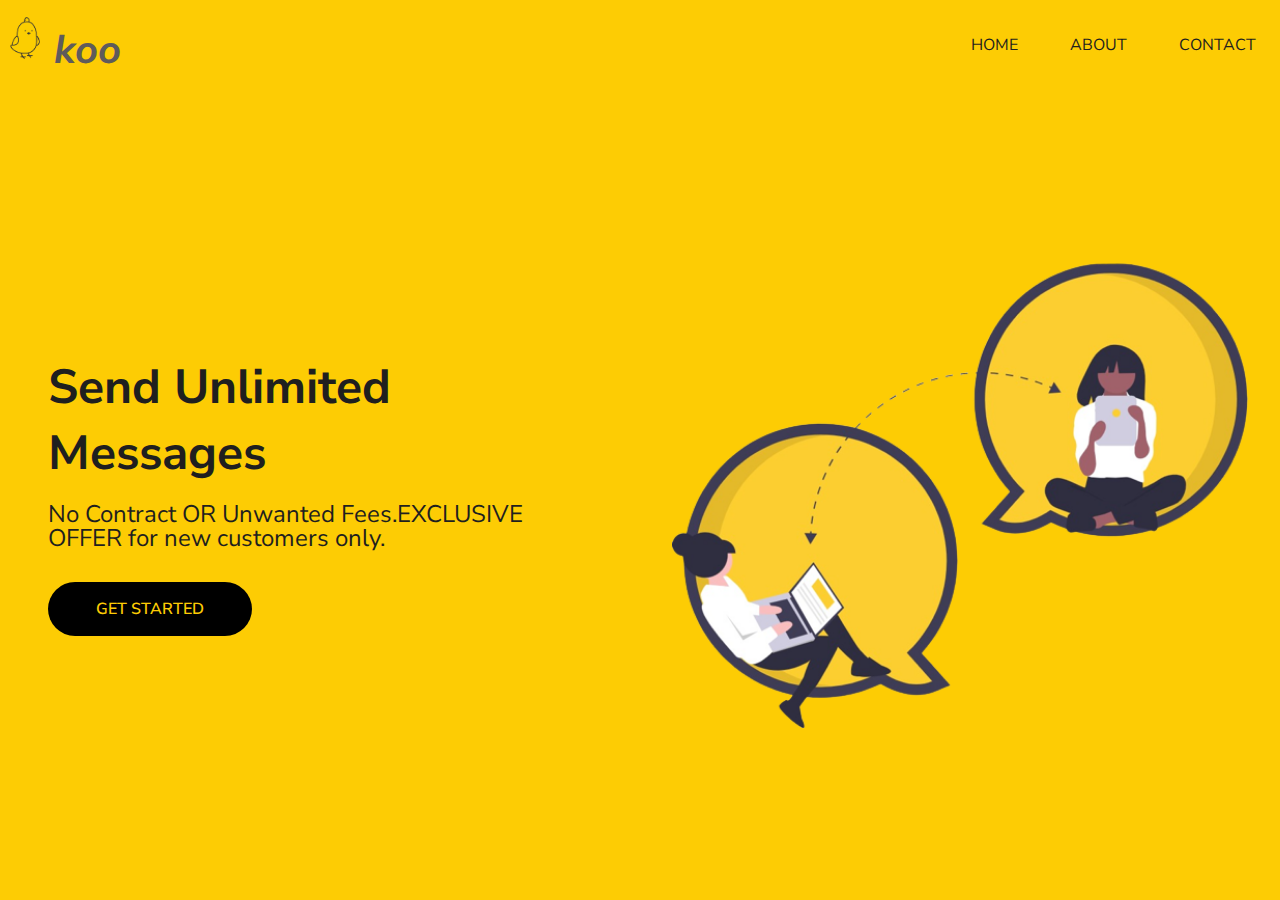
<file: KOO_LANDING_PAGE/index.html>
<!DOCTYPE html>
<html lang="en">
<head>
    <meta charset="UTF-8">
    <meta http-equiv="X-UA-Compatible" content="IE=edge">
    <meta name="viewport" content="width=device-width, initial-scale=1.0">
    <title>KOO</title>
    <link rel="stylesheet" href=".\style\style.css">
    <link rel="shortcut icon" href="./img/logo.png" type="image/x-icon">
    <link rel="stylesheet" href="https://cdnjs.cloudflare.com/ajax/libs/animate.css/4.1.1/animate.min.css" integrity="sha512-c42qTSw/wPZ3/5LBzD+Bw5f7bSF2oxou6wEb+I/lqeaKV5FDIfMvvRp772y4jcJLKuGUOpbJMdg/BTl50fJYAw==" crossorigin="anonymous" referrerpolicy="no-referrer" />
</head>
<body>
     
     <nav>
            <div class="logo">
                <img  src="./img/logo.png" alt="koo_brand_LOGO" class="animate__tada animate__animated">
                <h1>koo</h1>
            </div>
        

            <div class="nav-items">
                  <a href="#">HOME</a>
                  <a href="#">ABOUT</a>
                  <a href="#">CONTACT</a>
            </div>

     </nav>


     <section class="hero">

            <div class="hero-container">
                  <div class="column-left">
                    <h1>Send Unlimited Messages</h1>
                    <p>No Contract OR Unwanted Fees.EXCLUSIVE OFFER for new customers only. </p>
                    <button>GET STARTED</button>
                  </div>

                  <div class="column-right">
                    <img src="./img/koo.png" alt="poster">
                  </div>

            </div>
     </section>













































</body>
</html>
</file>
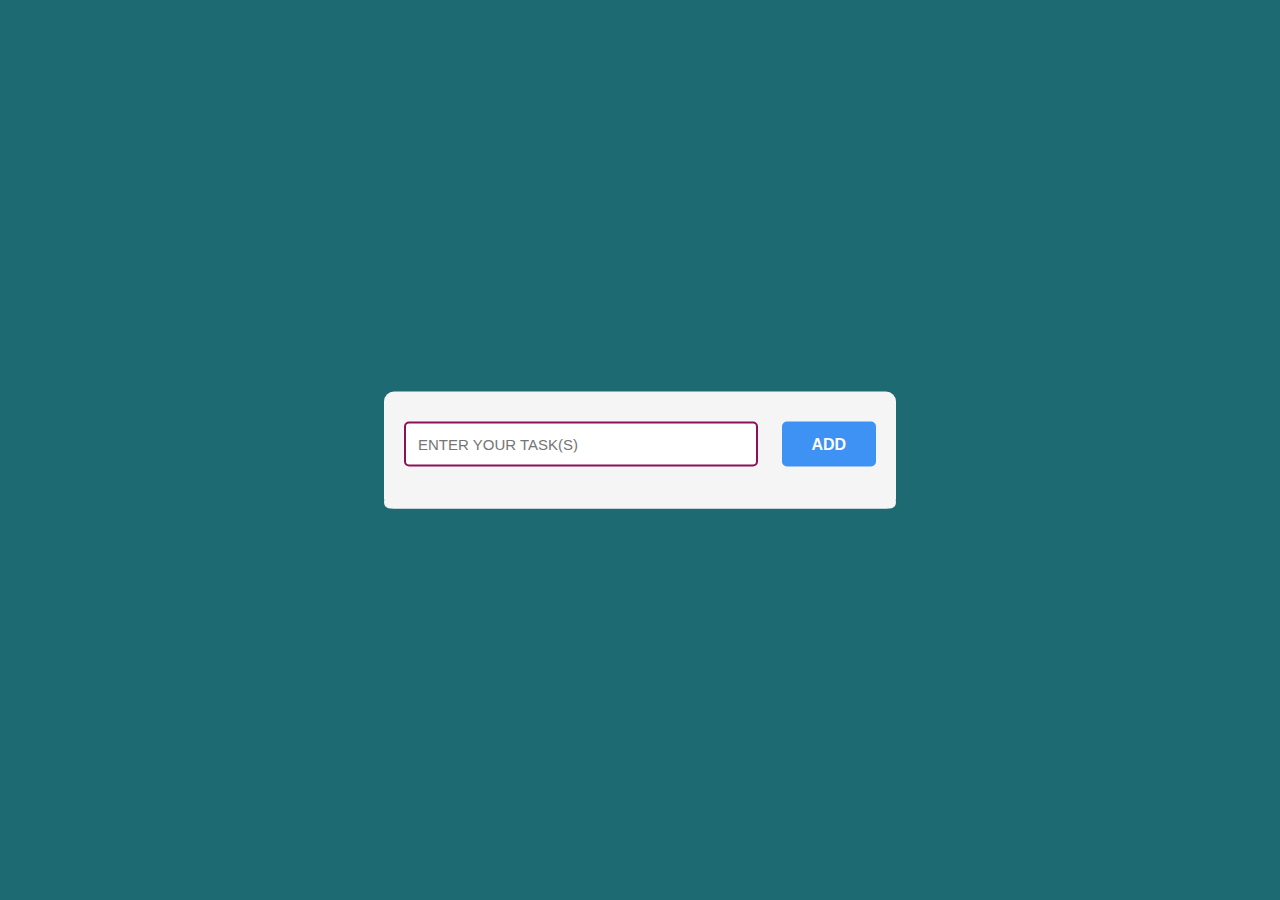
<file: TO_DO_APP/index.html>
<!DOCTYPE html>
<html lang="en">
<head>
    <meta charset="UTF-8">
    <meta http-equiv="X-UA-Compatible" content="IE=edge">
    <meta name="viewport" content="width=device-width, initial-scale=1.0">
     <!-- <link rel="shortcut icon" href="./img/check mark.png.png" type="image/x-icon">   
     <link rel="stylesheet" href="./css/style.css">
     <script src="./script/script.js"></script> -->
     <title>TO DO APP</title>
     <link rel="stylesheet" href="./css/style.css">
     <link rel="stylesheet" href="https://cdnjs.cloudflare.com/ajax/libs/font-awesome/6.4.0/css/all.min.css" integrity="sha512-iecdLmaskl7CVkqkXNQ/ZH/XLlvWZOJyj7Yy7tcenmpD1ypASozpmT/E0iPtmFIB46ZmdtAc9eNBvH0H/ZpiBw==" crossorigin="anonymous" referrerpolicy="no-referrer" />
     <link rel="shortcut icon" href="./img/—Pngtree—check mark icon_3566317.png" type="image/x-icon">
</head>
<body>
    <div class="container">
        <div id="newtask">
            <input type="text" placeholder="ENTER YOUR TASK(S)">
            <button id="push">ADD</button>
      </div>

      <div id="tasks">
   
      </div>
    </div>
               <script src="./script/script.js"></script>
    
</body>
</html>
</file>
<file: TO_DO_APP/css/style.css>
@import url('https://fonts.googleapis.com/css2?family=Nunito+Sans:wght@200;400;600&display=swap');

/* Resetting_css */
*{
    padding: 0;
    margin: 0;
    box-sizing: border-box;
}
    
    body{
    background: rgb(30, 106, 114);
    height: 100vh;
    font-family: "Nunito Sans", sans-serif;
}

.container{
       width: 40%;
       position: absolute;
       top: 50%;
       left: 50%;
       transform: translate(-50%, -50%);
       min-height: 100px;;
       min-width: 300px;
       background: whitesmoke;
       border-radius: 10px;
}

#newtask{
    position: relative;
    padding: 30px 20px;
}

#newtask input{
     width: 75%;
     height: 45px;
     padding: 12px;
     color: rgb(16, 108, 6);
     caret-color: rgb(145, 19, 19);
     font-weight: 400;
     position: relative;
     border-radius: 5px;
     font-size: 15px;
     border: 2px solid rgb(140, 17, 87)


}


#newtask input:focus {
     outline: none;
     border-color: #0d75ec;
     transition: ease-in-out 0.3sec;
}


#newtask button{
    position: relative;
    float: right;
    font-weight: 600;
    font-size: 16px;
    background-color: #107af3;
    border: none;
    color: white;
    cursor: pointer;
    outline: none;
    width: 20%;
    height: 45px;
    border-radius: 5px;
    opacity: 0.8;
}


#newtask button :hover {
    opacity: 1;
    transition: ease-in-out0.3s;
}

#tasks {
    border-radius: 10px;
    width: 100%;
    position: relative;
    background-color: #f5f5f5;
    padding: 6px 20px;
  }
  
  .task {
    border-radius: 5px;
    border: 1px solid #939697;
    cursor: pointer;
    background-color: #c5e1e6;
    height: 50px;
    margin-bottom: 10px;
    padding: 5px 10px;
  
    display: flex;
    /* x axis behaviour  */
    justify-content: space-between;
    /* y axis behaviour  */
    align-items: center;
  }
  
  /* #taskname{ */
  .task span {
    font-family: "Rock Salt", cursive;
    font-size: 15px;
    font-weight: 600;
  }
  
  .task button {
    /* background-color: #0bccee; */
    background-color: #0a2ea4;
    color: #ffffff;
    border: none;
    cursor: pointer;
    outline: none;
    height: 100%;
    width: 40px;
    border-radius: 5px;
  }
  
  .task button :hover {
    background-color: #ec0d62;
    transition: ease-in-out 0.1s;
  }
</file>
